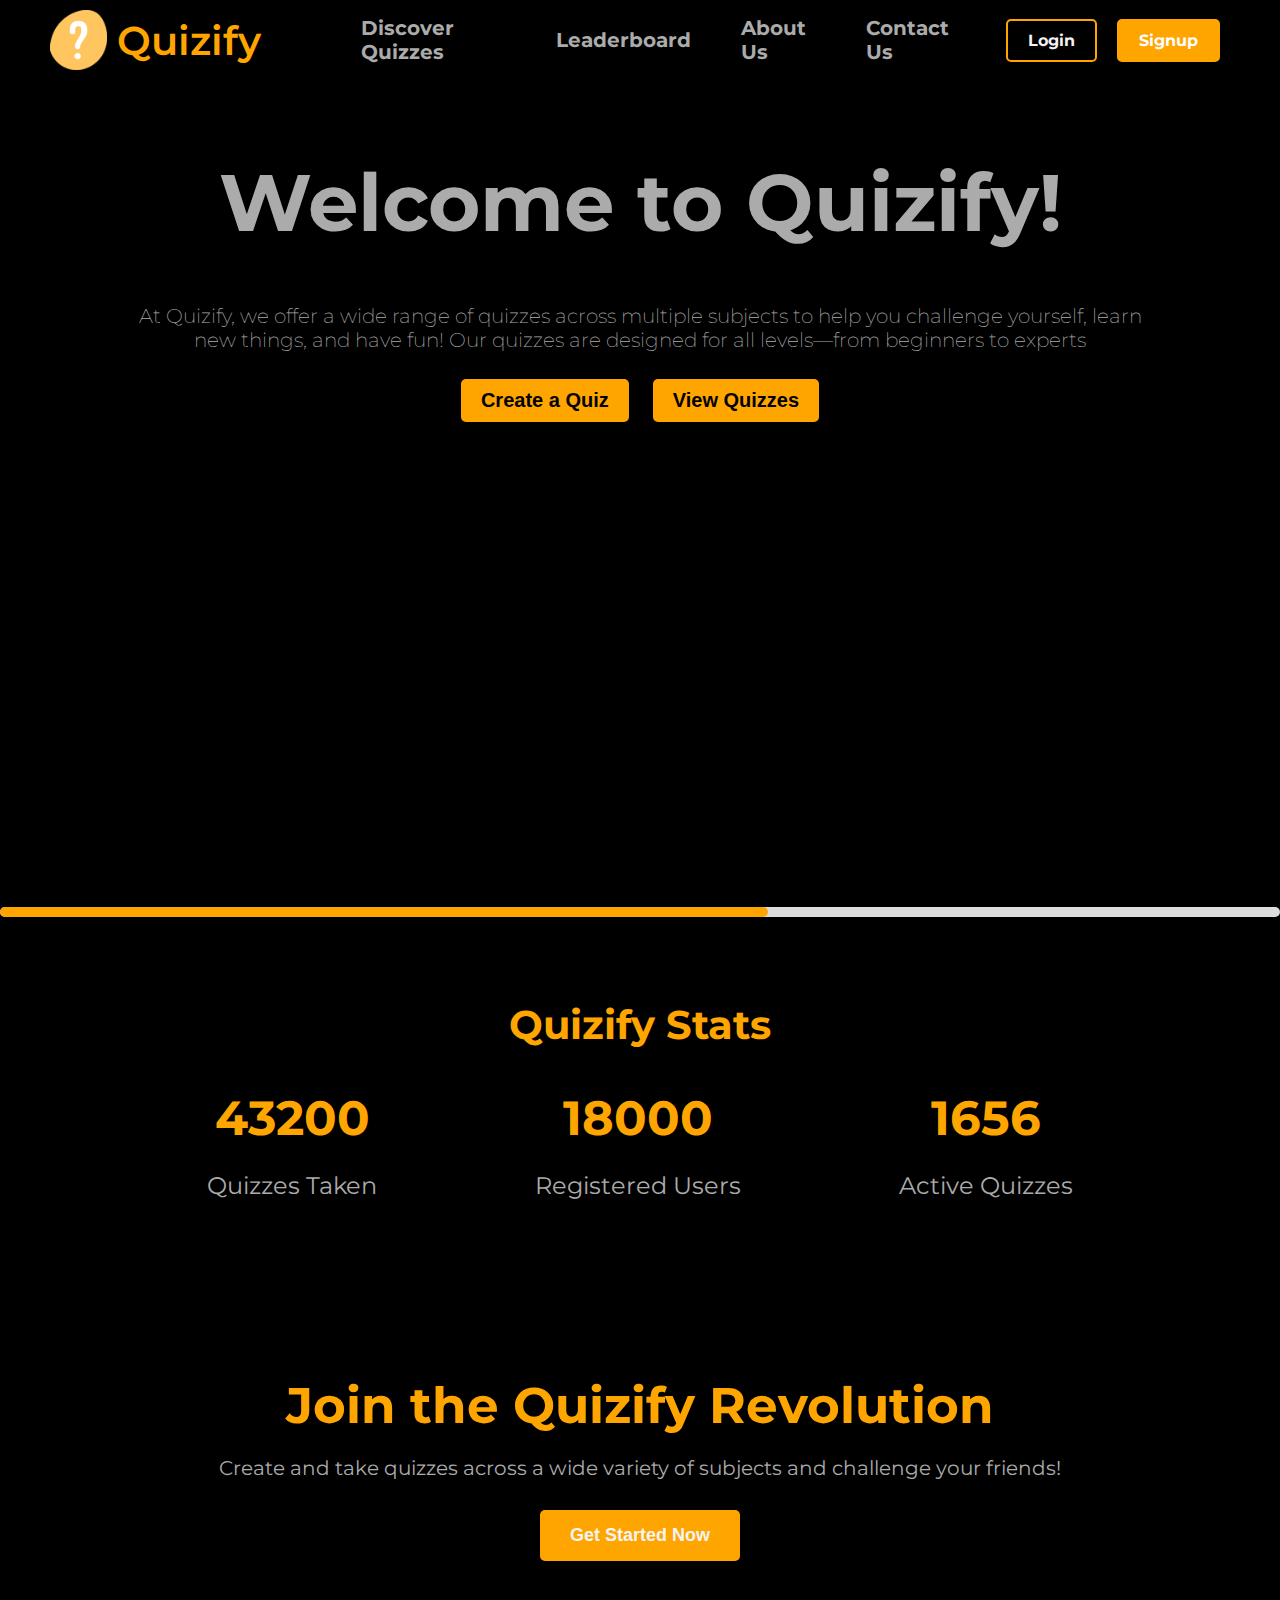
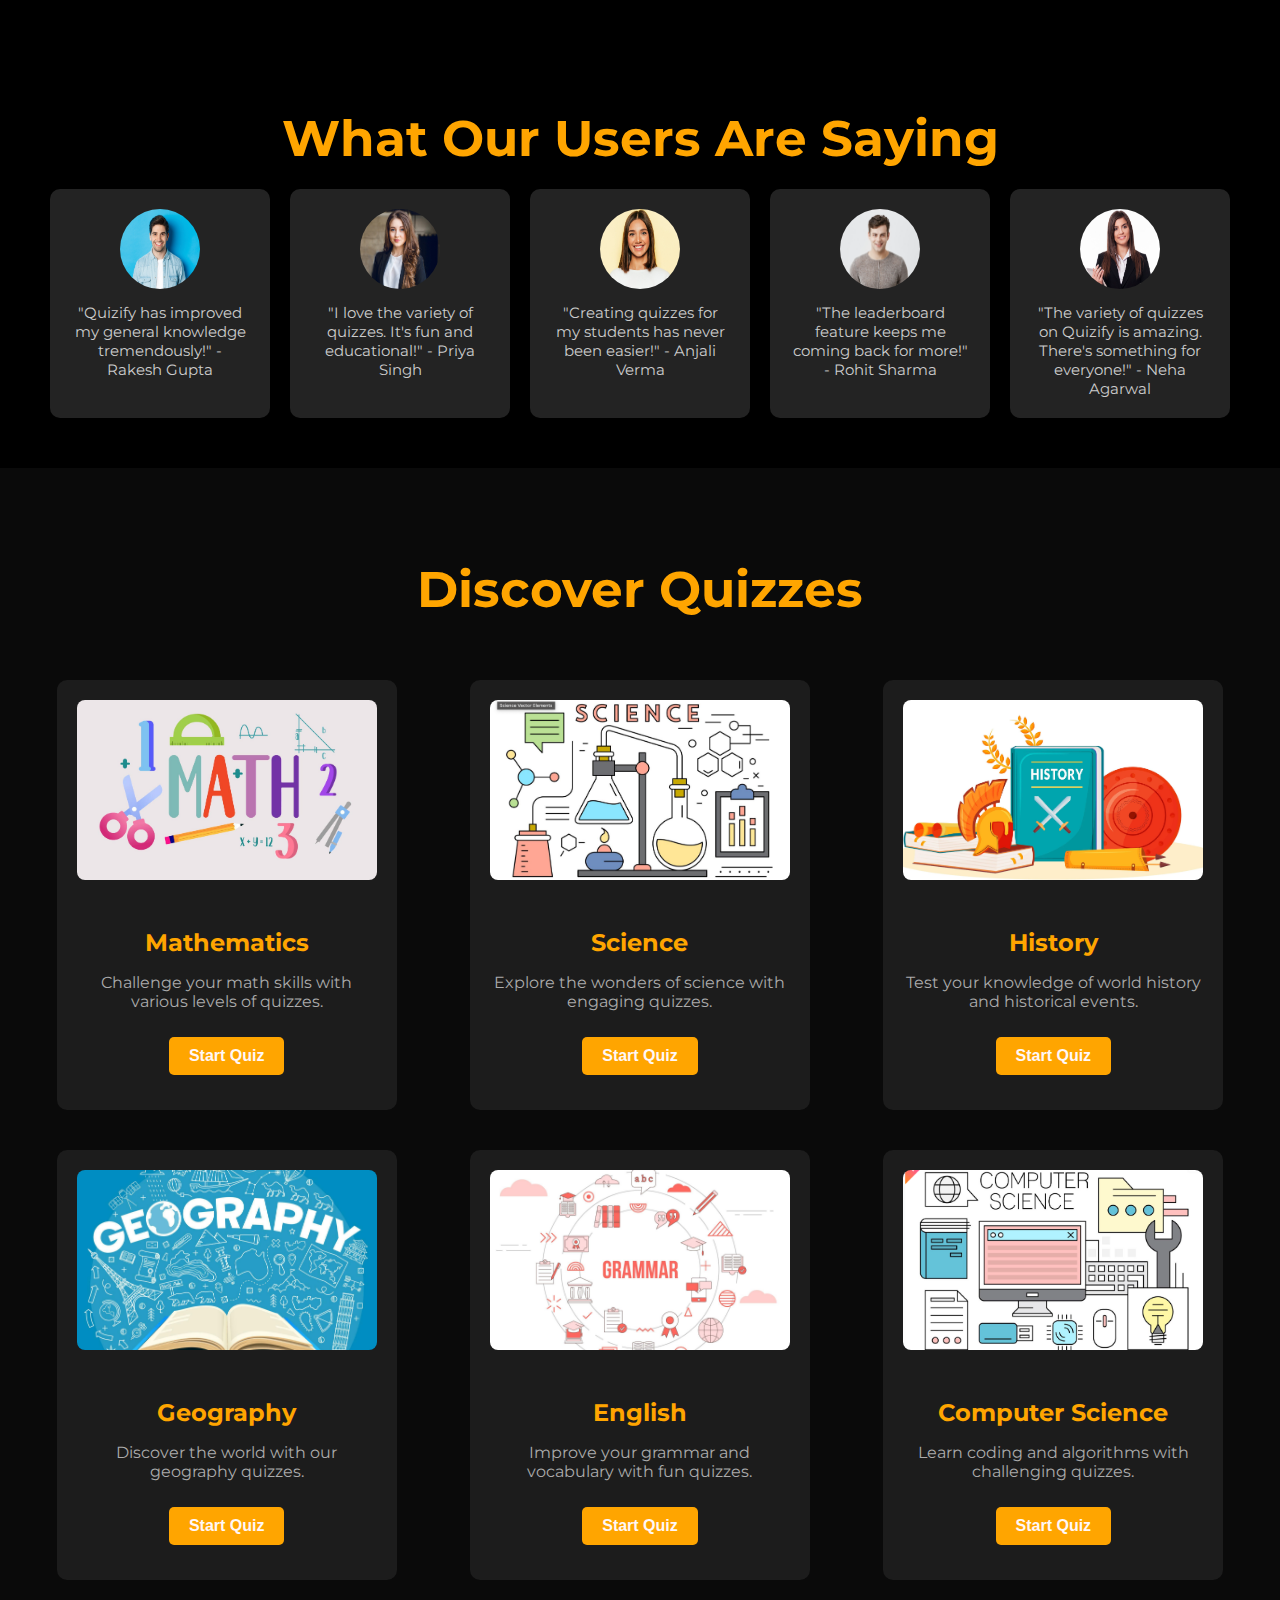
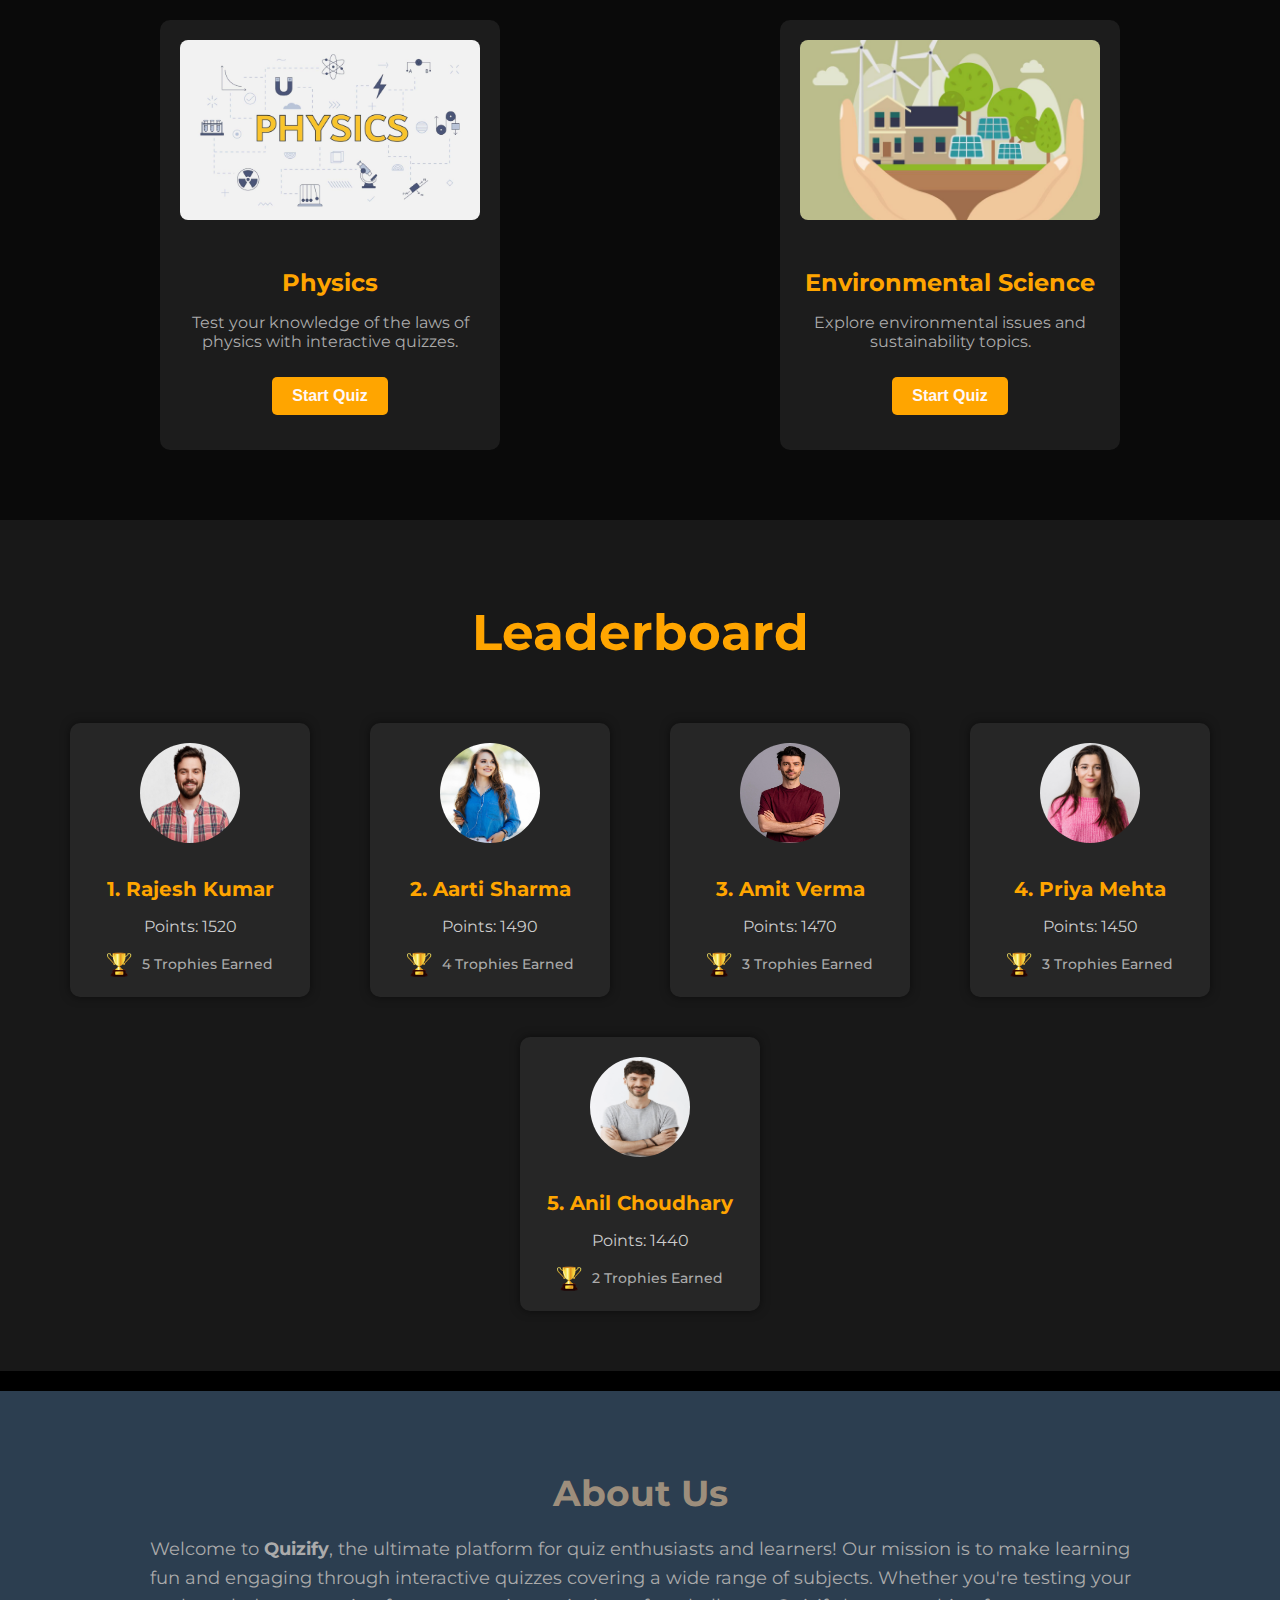
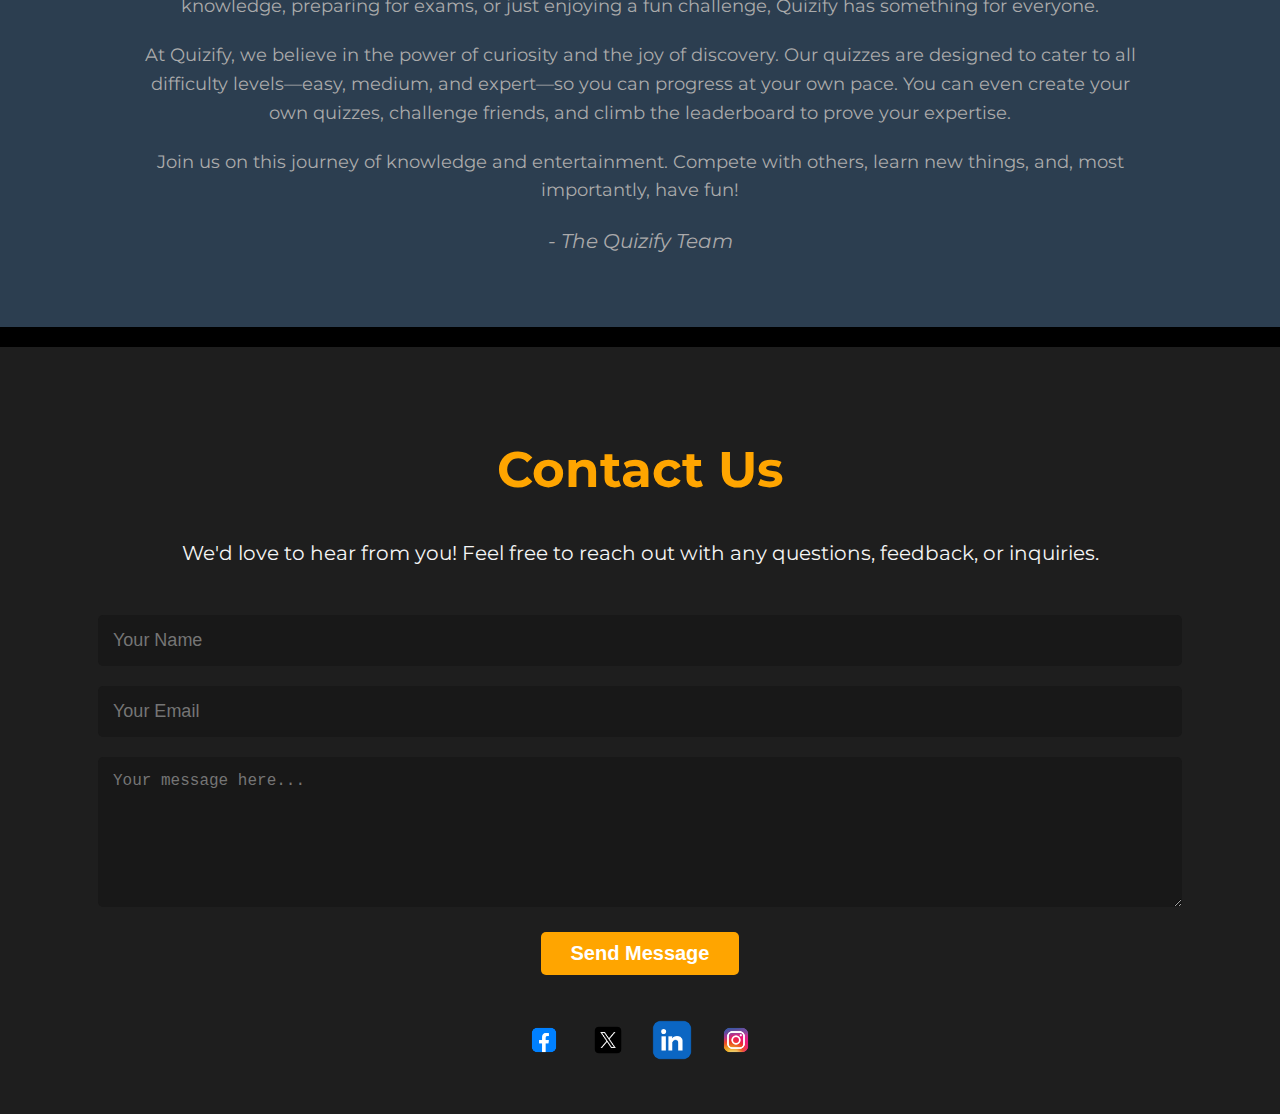
<file: index.html>
<!DOCTYPE html>
<html lang="en">
<head>
    <meta charset="UTF-8">
    <meta name="viewport" content="width=device-width, initial-scale=1.0">
    <title>Quiz Platform</title>
    <link href="https://fonts.googleapis.com/css2?family=Montserrat:wght@400;700&display=swap" rel="stylesheet">
    <link rel="stylesheet" href="styles.css">
    
</head>
<body>

    <section>
        <nav>
            <ul class="nav">

                <!-- logo and name -->
                <li class="left-menu">
                    <img src="image/question mark.png" class="nav-logo">
                    <div class="name"><span>Quizify</span></div>
                </li>
                <!-- navigation links -->
                <li><a href="#discover-quiz">Discover Quizzes</a></li>
                <li><a href="#leaderboard">Leaderboard</a></li>
                <li><a href="#about-us">About Us</a></li>
                <li><a href="#contact-us">Contact Us</a></li>
    
                <!-- login and signup buttons -->
                <li><a href="login.html" target="_blank" class="btn login-btn">Login</a></li>
                <li><a href="login.html" target="_blank" class="btn signup-btn">Signup</a></li>
            </ul>
        </nav>
    </section>


<!-- home section -->
<section>
    <div class="main-container">
        <h1>Welcome to Quizify!</h1>
        <h2>At Quizify, we offer a wide range of quizzes across multiple subjects to help you challenge yourself,
            learn new things, and have fun! Our quizzes are designed for all levels—from beginners to experts</h2>
        <div id="choice-section">
            <a href="create-quiz.html"><button>Create a Quiz</button></a>
            <a href="quizzes.html"><button>View Quizzes</button></a>
        </div>
    </div>
    <section>
        <div class="progress-bar">
            <div class="progress"></div>
        </div>
    </section>
</section>


<!-- animated stats counter -->
<section class="stats-counter">
    <h2>Quizify Stats</h2>
    <div class="stats-container">
        <div class="stat-item">
            <span class="stat-number" data-target="120000">0</span>
            <p>Quizzes Taken</p>
        </div>
        <div class="stat-item">
            <span class="stat-number" data-target="50000">0</span>
            <p>Registered Users</p>
        </div>
        <div class="stat-item">
            <span class="stat-number" data-target="4500">0</span>
            <p>Active Quizzes</p>
        </div>
    </div>
</section>

<!-- call to action (cta)) -->
<section class="cta-banner">
    <div class="cta-content">
        <h2>Join the Quizify Revolution</h2>
        <p>Create and take quizzes across a wide variety of subjects and challenge your friends!</p>
        <a href="login.html"><button class="cta-button">Get Started Now</button></a>

    </div>
</section>

<!-- testimonial carousel -->
<section class="testimonial-carousel">
    <h2>What Our Users Are Saying</h2>
    <div class="carousel-container">
        <div class="testimonial-slide">
            <img src="image/test.4.png">
            <p>"Quizify has improved my general knowledge tremendously!" - Rakesh Gupta</p>
        </div>
        <div class="testimonial-slide">
            <img src="image/test.1.png">
            <p>"I love the variety of quizzes. It's fun and educational!" - Priya Singh</p>
        </div>
        <div class="testimonial-slide">
            <img src="image/test.2.png">
            <p>"Creating quizzes for my students has never been easier!" - Anjali Verma</p>
        </div>
        <div class="testimonial-slide">
            <img src="image/test.5.png">
            <p>"The leaderboard feature keeps me coming back for more!" - Rohit Sharma</p>
        </div>
        <div class="testimonial-slide">
            <img src="image/test.3.png">
            <p>"The variety of quizzes on Quizify is amazing. There's something for everyone!" - Neha Agarwal</p>
        </div>
    </div>
</section>



<!-- discover quizzes -->
<section class="discover-quiz" id="discover-quiz">
    <h2>Discover Quizzes</h2>
    <div class="quiz-cards">

        <div class="card">
            <img src="image/maths.png" class="quiz-image">
            <h3>Mathematics</h3>
            <p>Challenge your math skills with various levels of quizzes.</p>
            <a href="https://www.mathopolis.com/questions/quizzes.php" target="_blank">
                <button>Start Quiz</button>
            </a>
        </div>
        <div class="card">
            <img src="image/science.png" class="quiz-image">
            <h3>Science</h3>
            <p>Explore the wonders of science with engaging quizzes.</p>
            <a href="https://www.britannica.com/quiz/science-quiz" target="_blank">
                <button>Start Quiz</button>
            </a>
        </div>
        <div class="card">
            <img src="image/history.png" class="quiz-image">
            <h3>History</h3>
            <p>Test your knowledge of world history and historical events.</p>
            <a href="https://www.britannica.com/quiz/41-questions-from-britannicas-most-popular-world-history-quizzes" target="_blank">
                <button>Start Quiz</button>
            </a>
        </div>
        <div class="card">
            <img src="image/geography.png" class="quiz-image">
            <h3>Geography</h3>
            <p>Discover the world with our geography quizzes.</p>
            <a href="https://www.triviaplaza.com/geography-world-quizzes/" target="_blank">
                <button>Start Quiz</button>
            </a>
        </div>

        <div class="card">
            <img src="image/grammar.png" class="quiz-image">
            <h3>English</h3>
            <p>Improve your grammar and vocabulary with fun quizzes.</p>
            <a href="https://www.oxfordonlineenglish.com/english-level-test/grammar" target="_blank">
                <button>Start Quiz</button>
            </a>
        </div>
        <div class="card">
            <img src="image/computer_science.png" class="quiz-image">
            <h3>Computer Science</h3>
            <p>Learn coding and algorithms with challenging quizzes.</p>
            <a href="https://www.tutorialspoint.com/basics_of_computer_science/basics_of_computer_science_online_quiz.htm" target="_blank">
                <button>Start Quiz</button>
            </a>
        </div>
        <div class="card">
            <img src="image/physics.png" class="quiz-image">
            <h3>Physics</h3>
            <p>Test your knowledge of the laws of physics with interactive quizzes.</p>
            <a href="https://www.britannica.com/quiz/all-about-physics-quiz" target="_blank">
                <button>Start Quiz</button>
            </a>
        </div>
        <div class="card">
            <img src="image/evs.png" class="quiz-image">
            <h3>Environmental Science</h3>
            <p>Explore environmental issues and sustainability topics.</p>
            <a href="https://www.proprofs.com/quiz-school/story.php?title=evs-quiz-created-by-mrs-kajal-sharma-ps-ukhlarsi-muradnagar_2yi" target="_blank">
                <button>Start Quiz</button>
            </a>
        </div>
    </div>
</section>


<!-- leaderboard -->
<section class="leaderboard-section" id="leaderboard">
    <h2>Leaderboard</h2>
    <div class="leaderboard-container">

        <div class="leaderboard-card">
            <img src="image/player 1.png" class="player-image">
            <h3>1. Rajesh Kumar</h3>
            <p>Points: 1520</p>
            <div class="achievement">
                <img src="image/trophy.png" alt="Trophy Icon" class="trophy-icon">
                <span>5 Trophies Earned</span>
            </div>
        </div>

        <div class="leaderboard-card">
            <img src="image/player 4.png "class="player-image">
            <h3>2. Aarti Sharma</h3>
            <p>Points: 1490</p>
            <div class="achievement">
                <img src="image/trophy.png" alt="Trophy Icon" class="trophy-icon">
                <span>4 Trophies Earned</span>
            </div>
        </div>

        <div class="leaderboard-card">
            <img src="image/player 2.png"class="player-image">
            <h3>3. Amit Verma</h3>
            <p>Points: 1470</p>
            <div class="achievement">
                <img src="image/trophy.png" alt="Trophy Icon" class="trophy-icon">
                <span>3 Trophies Earned</span>
            </div>
        </div>

        <div class="leaderboard-card">
            <img src="image/player 5.png"class="player-image">
            <h3>4. Priya Mehta</h3>
            <p>Points: 1450</p>
            <div class="achievement">
                <img src="image/trophy.png" alt="Trophy Icon" class="trophy-icon">
                <span>3 Trophies Earned</span>
            </div>
        </div>

        <div class="leaderboard-card">
            <img src="image/player 3.png"class="player-image">
            <h3>5. Anil Choudhary</h3>
            <p>Points: 1440</p>
            <div class="achievement">
                <img src="image/trophy.png" alt="Trophy Icon" class="trophy-icon">
                <span>2 Trophies Earned</span>
            </div>
        </div>
    </div>
</section>


<!-- about us -->
<section id="about-us" class="about-us-section">
    <div class="about-us-container">
        <h2>About Us</h2>
        <p>
            Welcome to <strong>Quizify</strong>, the ultimate platform for quiz enthusiasts and learners! Our mission is to make learning fun and engaging through interactive quizzes covering a wide range of subjects. Whether you're testing your knowledge, preparing for exams, or just enjoying a fun challenge, Quizify has something for everyone.
        </p>
        <p>
            At Quizify, we believe in the power of curiosity and the joy of discovery. Our quizzes are designed to cater to all difficulty levels—easy, medium, and expert—so you can progress at your own pace. You can even create your own quizzes, challenge friends, and climb the leaderboard to prove your expertise.
        </p>
        <p>
            Join us on this journey of knowledge and entertainment. Compete with others, learn new things, and, most importantly, have fun!
        </p>
        <p class="signature">
            - The Quizify Team
        </p>
    </div>
</section>


<!-- contact us -->
<section id="contact-us">
    <div class="contact-container-unique">
        <h2>Contact Us</h2>
        <p>We'd love to hear from you! Feel free to reach out with any questions, feedback, or inquiries.</p>
        
        <div class="contact-form-unique">
            <form class="contact-form-unique">
                <input type="text" placeholder="Your Name" required>
                <input type="email" placeholder="Your Email" required>
                <textarea placeholder="Your message here..." required></textarea>
                <button type="submit">Send Message</button>
            </form>
        </div>

        <div class="social-media">
            <a href="#"><img src="image/facebook.png" alt="Facebook"></a>
            <a href="#"><img src="image/twitter.png" alt="Twitter"></a>
            <a href="#"><img src="image/linkedin.png" alt="LinkedIn"></a>
            <a href="#"><img src="image/instagram.png" alt="Instagram"></a>
        </div>
    </div>
</section>



<script src="script.js"></script>
</body>
</html>
</file>
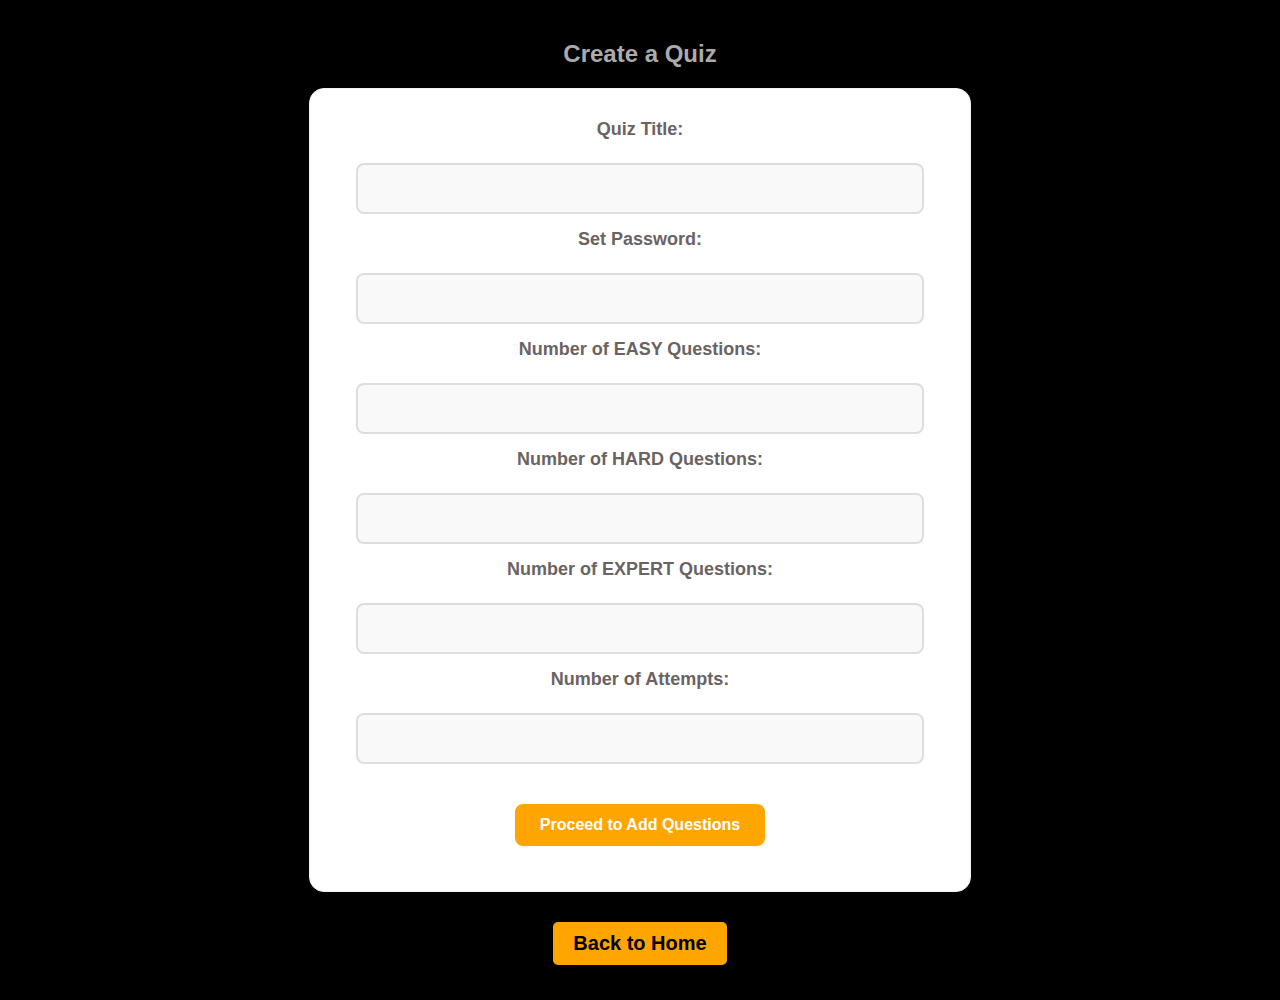
<file: add-questions.html>
<!DOCTYPE html>
<html lang="en">
<head>
    <meta charset="UTF-8">
    <meta name="viewport" content="width=device-width, initial-scale=1.0">
    <title>Add Questions</title>
    <link rel="stylesheet" href="styles.css">
</head>
<body>
    <div class="main-container-two">
        <h2>Add Questions</h2>
        <form id="add-questions-form" class="quiz-form">
            <div id="questions-container">
                <!-- Dynamic question fields will be appended here -->
            </div>
            <button type="submit">Save Quiz</button>
        </form>
        <a href="create-quiz.html"><button>Back to Create Quiz</button></a>
    </div>

    <script src="script.js"></script>
</body>
</html>
</file>
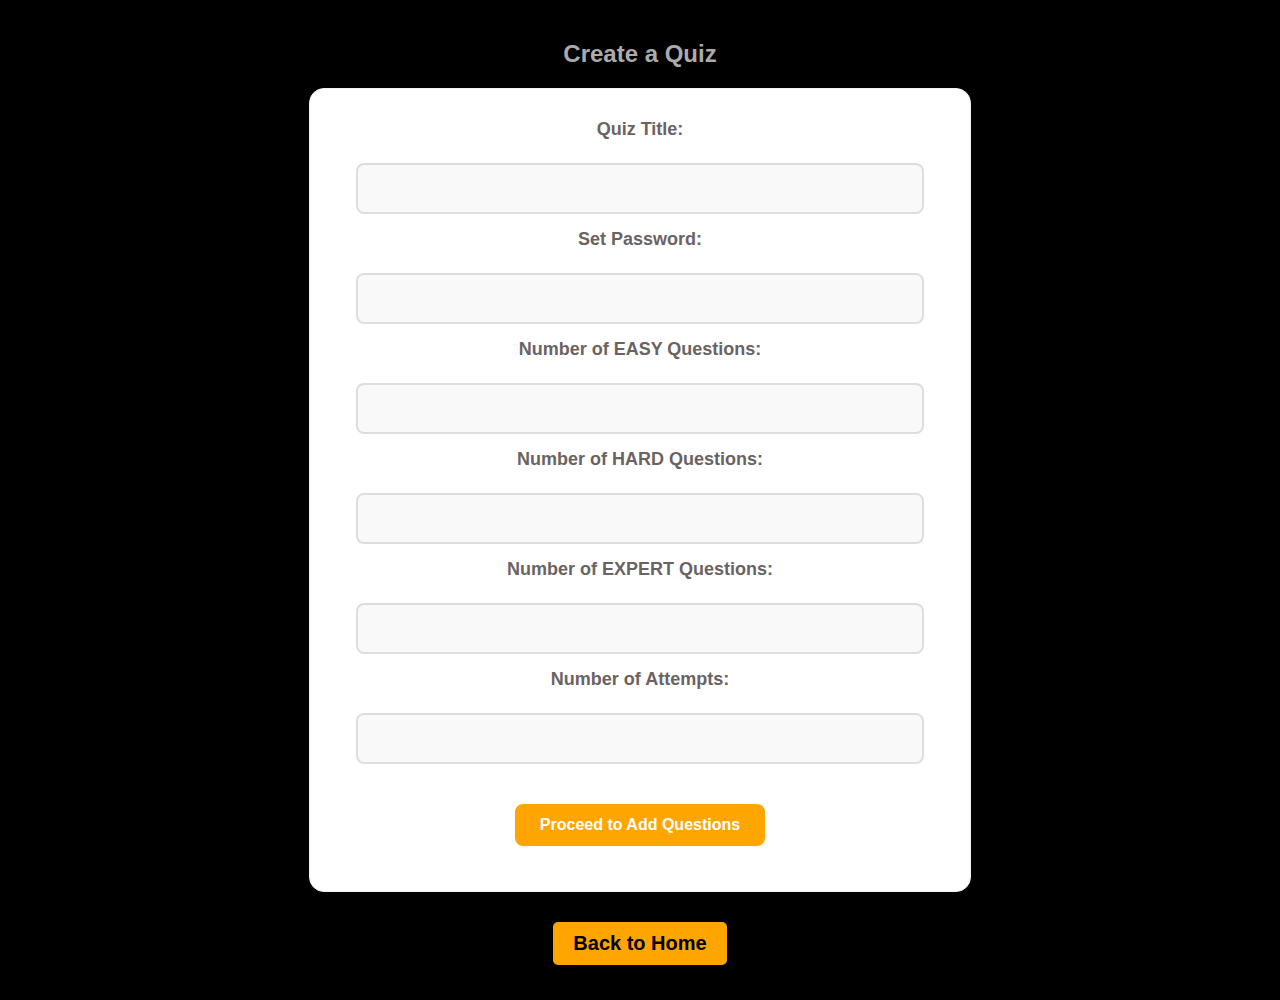
<file: create-quiz.html>
<!DOCTYPE html>
<html lang="en">
<head>
    <meta charset="UTF-8">
    <meta name="viewport" content="width=device-width, initial-scale=1.0">
    <title>Create a Quiz</title>
    <link rel="stylesheet" href="styles.css">
</head>
<body>
    <div class="main-container-two">
        <h2>Create a Quiz</h2>
        <form id="create-quiz-form" class="quiz-form">
            <label for="quiz-title">Quiz Title:</label>
            <input type="text" id="quiz-title" required>
        
            <label for="quiz-password">Set Password:</label>
            <input type="password" id="quiz-password" required>
        
            <label for="num-easy-questions">Number of EASY Questions:</label>
            <input type="number" id="num-easy-questions" min="1" required>
        
            <label for="num-hard-questions">Number of HARD Questions:</label>
            <input type="number" id="num-hard-questions" min="1" required>
        
            <label for="num-expert-questions">Number of EXPERT Questions:</label>
            <input type="number" id="num-expert-questions" min="1" required>
        
            <label for="num-attempts">Number of Attempts:</label>
            <input type="number" id="num-attempts" min="1" required>
        
            <button type="submit">Proceed to Add Questions</button>
        </form>
        
        <a href="index.html"><button>Back to Home</button></a>
    </div>

    <script src="script.js"></script>
</body>
</html>
</file>
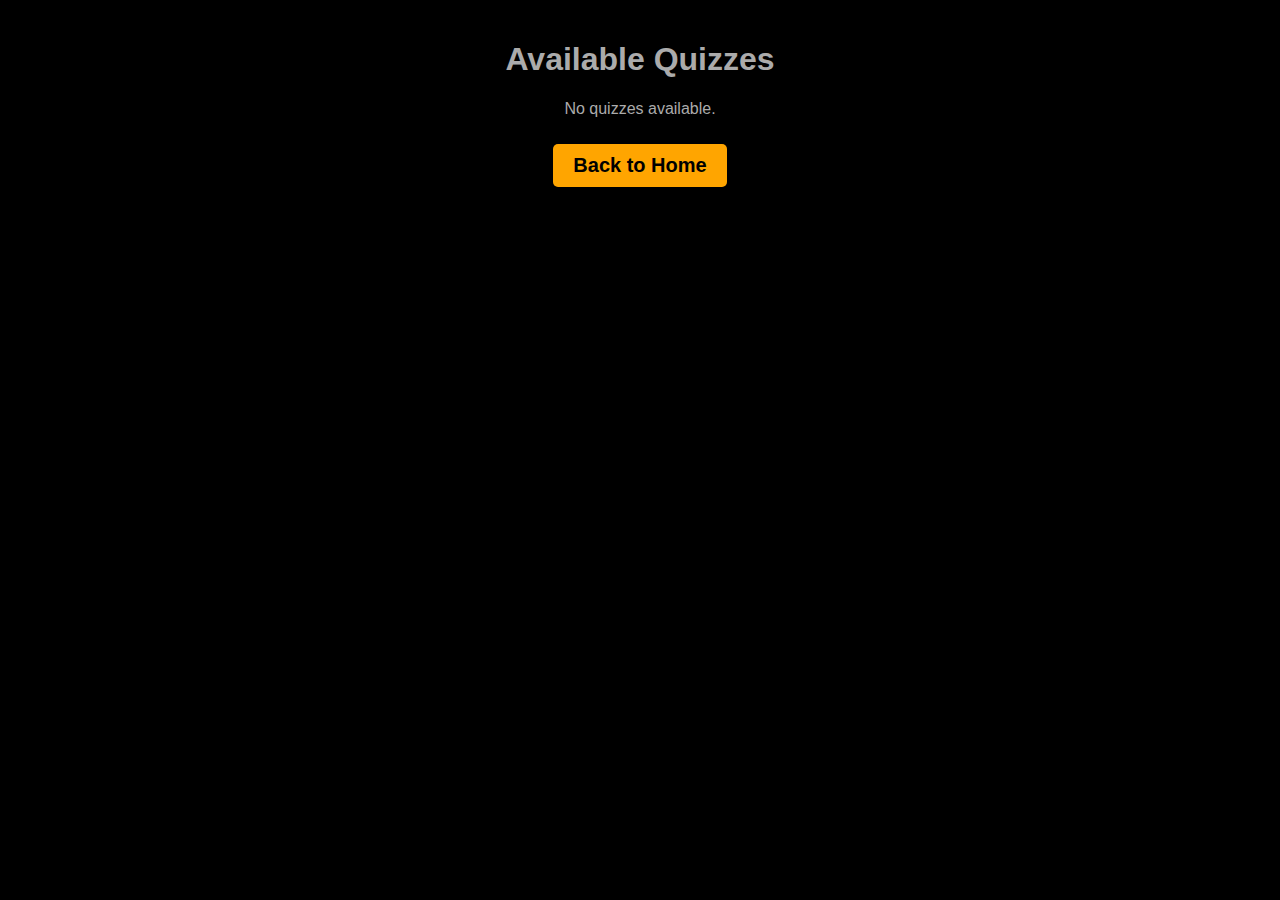
<file: edit-quiz.html>
<!DOCTYPE html>
<html lang="en">
<head>
    <meta charset="UTF-8">
    <meta name="viewport" content="width=device-width, initial-scale=1.0">
    <title>Edit Questions</title>
    <link rel="stylesheet" href="styles.css">
</head>
<body>
    <div class="main-container">
        <h2 style="font-size: 30px; font-weight: bold;">Edit Quiz</h2>
        <form id="edit-questions-form" class="quiz-form">
            <div id="questions-container">
                <!-- Dynamic question fields will be appended here -->
            </div>
            <button type="submit">Save Quiz</button>
        </form>
        <a href="quizzes.html"><button>Back to Play Quiz</button></a>
    </div>

    <script src="script.js"></script>
</body>
</html>
</file>
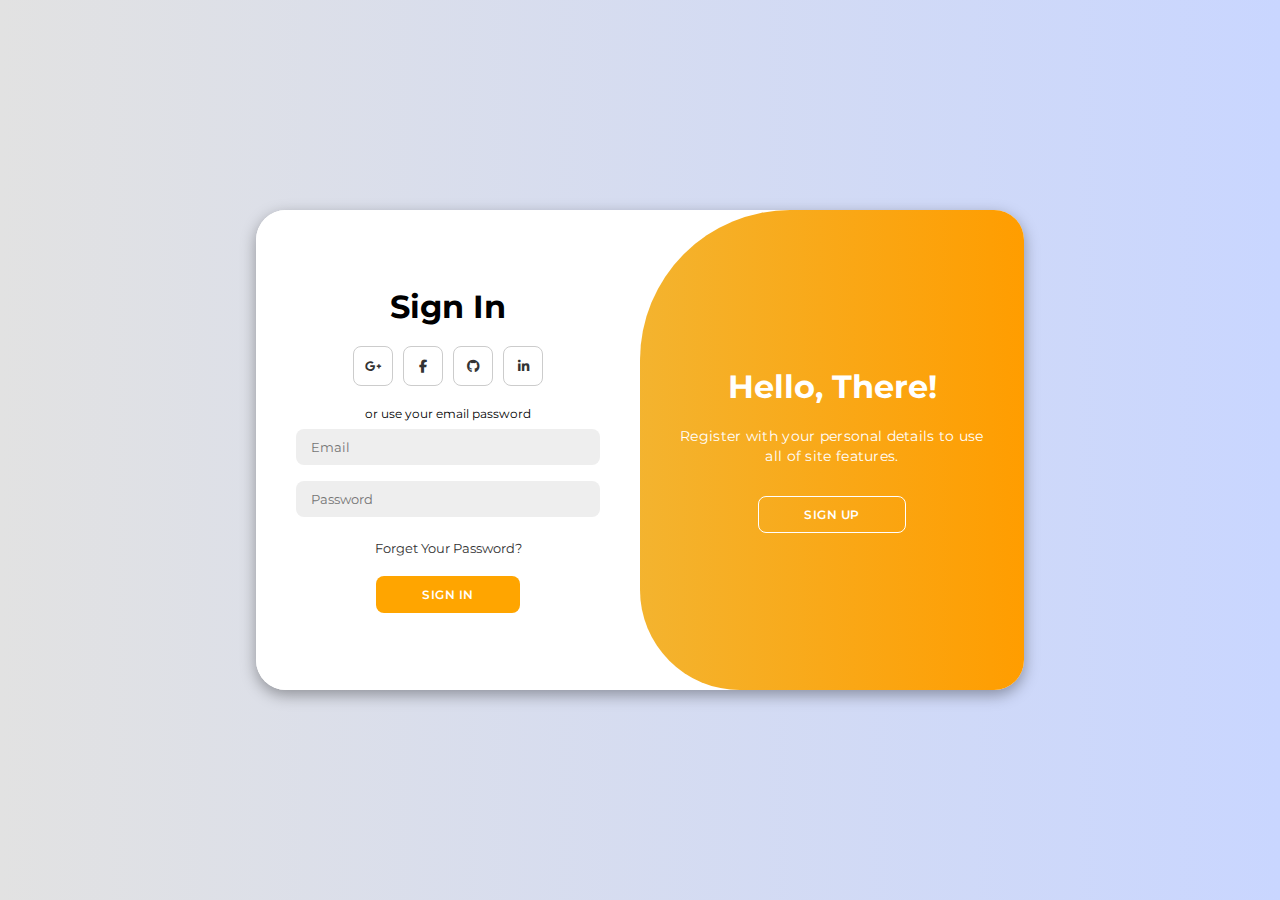
<file: login.html>
<!DOCTYPE html>
<html lang="en">

<head>
    <meta charset="UTF-8">
    <meta name="viewport" content="width=device-width, initial-scale=1.0">
    <link rel="stylesheet" href="https://cdnjs.cloudflare.com/ajax/libs/font-awesome/6.4.2/css/all.min.css">
    <link rel="stylesheet" href="login.css">
    <title>Modern Login Page</title>
</head>

<body>

    <div class="container" id="container">
        <div class="form-container sign-up">
            <form>
                <h1>Create Account</h1>
                <div class="social-icons">
                    <a href="#" class="icon"><i class="fa-brands fa-google-plus-g"></i></a>
                    <a href="#" class="icon"><i class="fa-brands fa-facebook-f"></i></a>
                    <a href="#" class="icon"><i class="fa-brands fa-github"></i></a>
                    <a href="#" class="icon"><i class="fa-brands fa-linkedin-in"></i></a>
                </div>
                <span>or use your email for registeration</span>
                <input type="text" placeholder="Name">
                <input type="email" placeholder="Email">
                <input type="password" placeholder="Password">
                <button>Sign Up</button>
            </form>
        </div>
        <div class="form-container sign-in">
            <form>
                <h1>Sign In</h1>
                <div class="social-icons">
                    <a href="#" class="icon"><i class="fa-brands fa-google-plus-g"></i></a>
                    <a href="#" class="icon"><i class="fa-brands fa-facebook-f"></i></a>
                    <a href="#" class="icon"><i class="fa-brands fa-github"></i></a>
                    <a href="#" class="icon"><i class="fa-brands fa-linkedin-in"></i></a>
                </div>
                <span>or use your email password</span>
                <input type="email" placeholder="Email">
                <input type="password" placeholder="Password">
                <a href="#">Forget Your Password?</a>
                <button>Sign In</button>
            </form>
        </div>
        <div class="toggle-container">
            <div class="toggle">
                <div class="toggle-panel toggle-left">
                    <h1>Welcome Back!</h1>
                    <p>Enter your personal details to use all of site features.</p>
                    <button class="hidden" id="login">Sign In</button>
                </div>
                <div class="toggle-panel toggle-right">
                    <h1>Hello, There!</h1>
                    <p>Register with your personal details to use all of site features.</p>
                    <button class="hidden" id="register">Sign Up</button>
                </div>
            </div>
        </div>
    </div>

    <script src="login.js"></script>
</body>

</html>
</file>
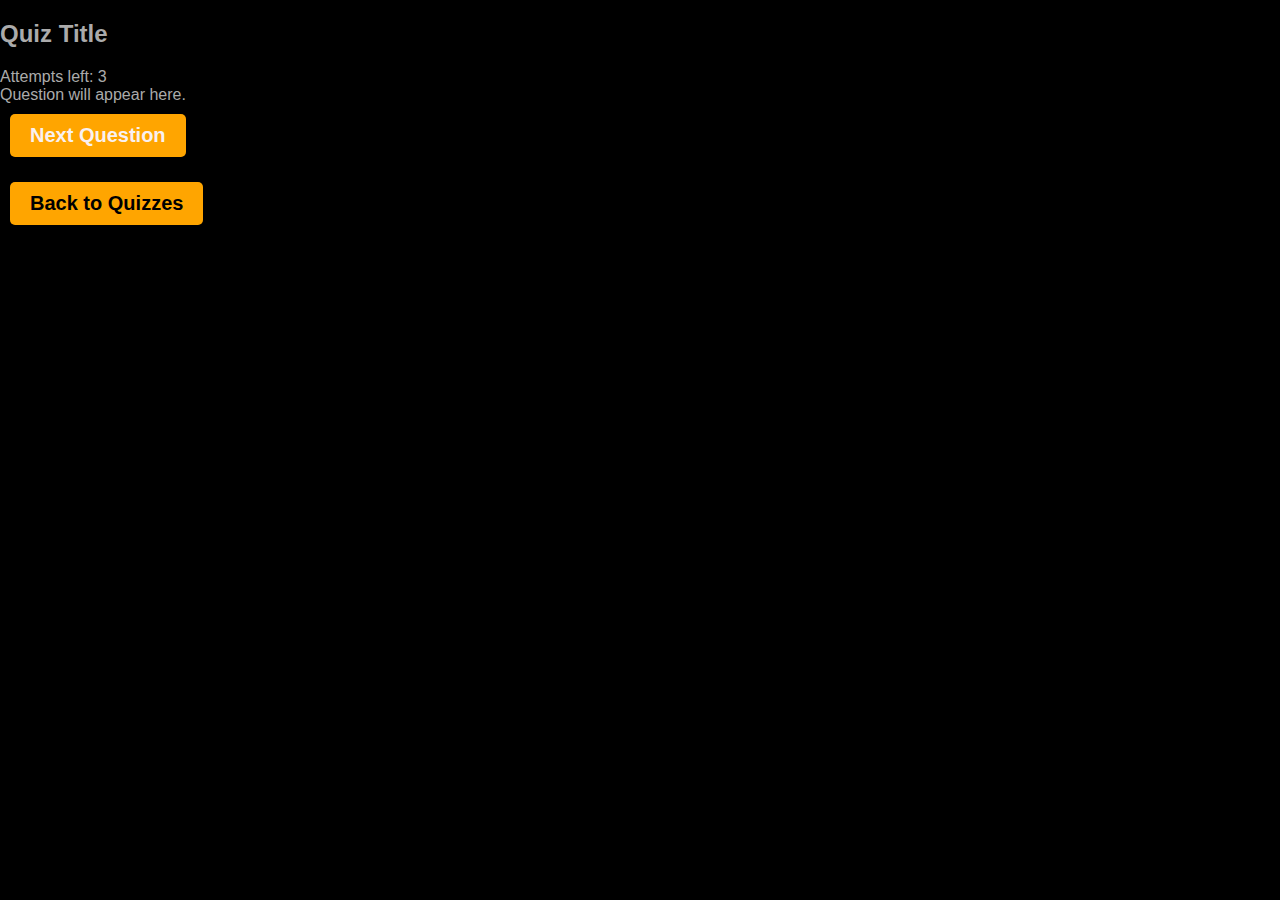
<file: play-quiz.html>
<!DOCTYPE html>
<html lang="en">
<head>
    <meta charset="UTF-8">
    <meta name="viewport" content="width=device-width, initial-scale=1.0">
    <title>Play Quiz</title>
    <link rel="stylesheet" href="styles.css">
</head>
<body>
    <div id="main-container">
        <h2 id="quiz-title">Quiz Title</h2>
        <div id="attempts-text">Attempts left: 3</div>
        <div id="question-text">Question will appear here.</div>
        <div id="options-container"></div>
        <button id="next-question-button" disabled>Next Question</button>
        <div id="feedback"></div>

        <!-- Button to Return to the Quizzes Page -->
        <a href="quizzes.html"><button>Back to Quizzes</button></a>
    </div>

    <!-- JavaScript file with updated logic -->
    <script src="script.js"></script>
</body>
</html>
</file>
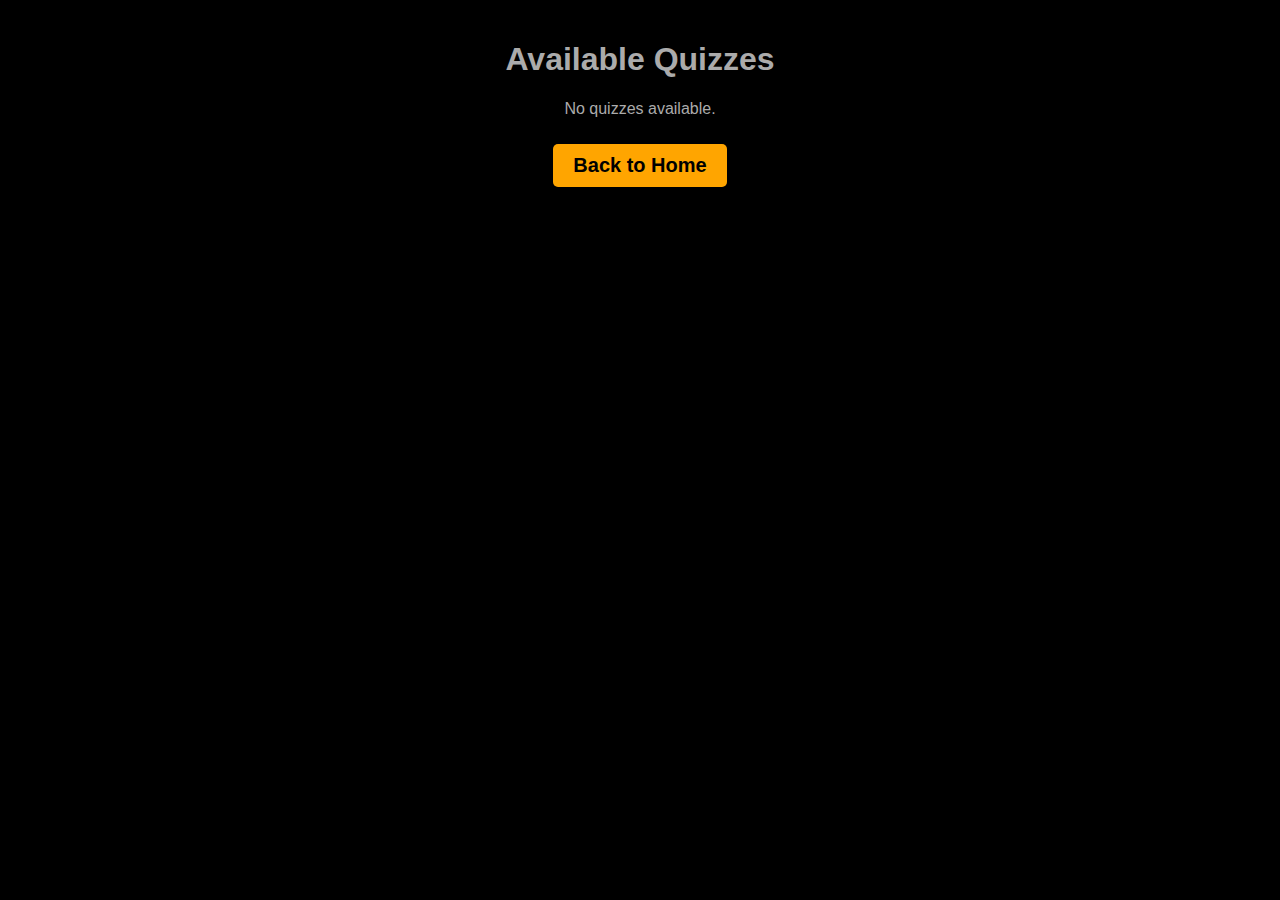
<file: quizzes.html>
<!DOCTYPE html>
<html lang="en">
<head>
    <meta charset="UTF-8">
    <meta name="viewport" content="width=device-width, initial-scale=1.0">
    <title>Available Quizzes</title>
    <link rel="stylesheet" href="styles.css">
</head>
<body>
    <div class="main-container-two">
        <h1>Available Quizzes</h1>
        <div id="quizzes-list">
            <!-- List of quizzes will be dynamically generated here -->
        </div>
        <a href="index.html"><button>Back to Home</button></a>
    </div>

    <script src="script.js"></script>
</body>
</html>
</file>
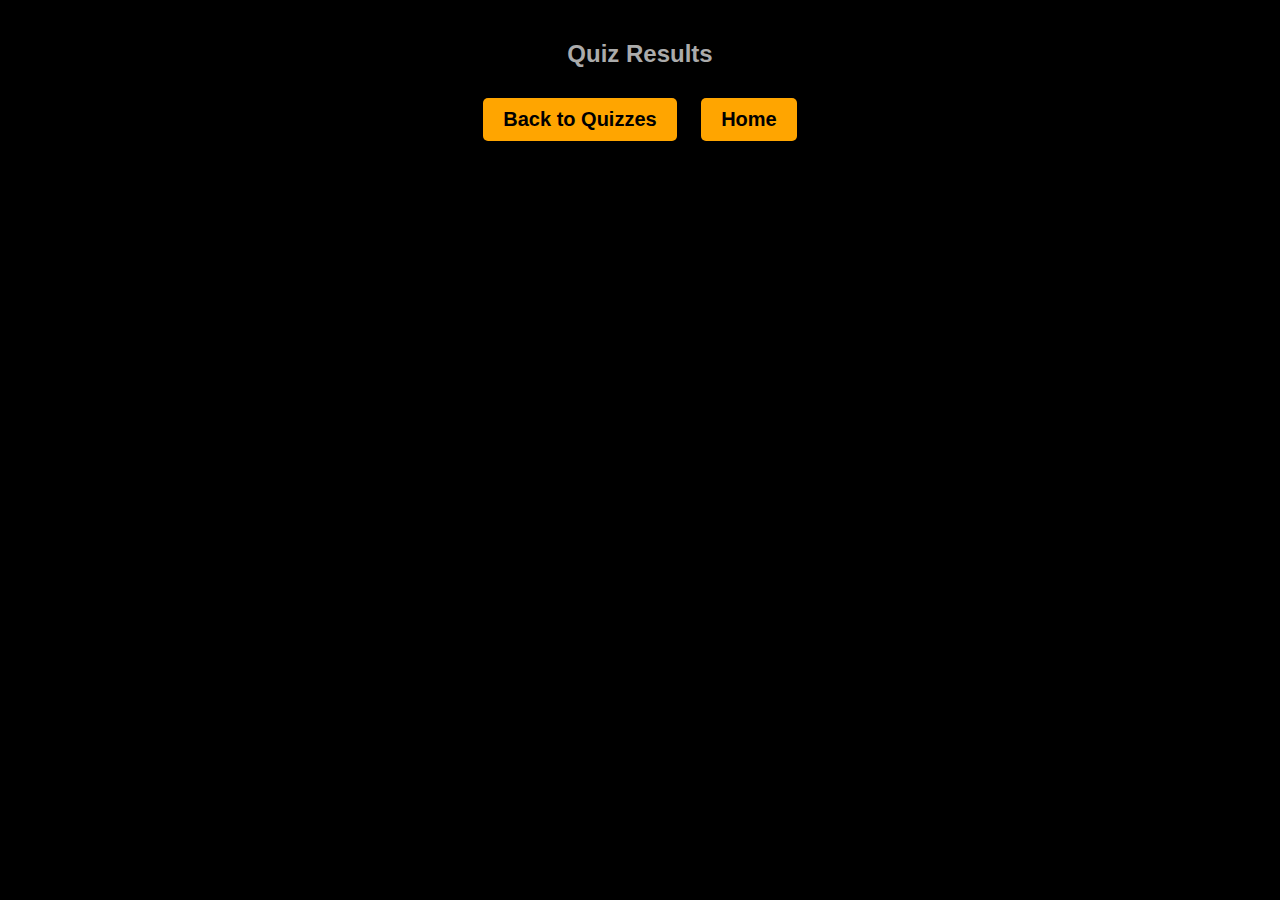
<file: results.html>
<!DOCTYPE html>
<html lang="en">
<head>
    <meta charset="UTF-8">
    <meta name="viewport" content="width=device-width, initial-scale=1.0">
    <title>Quiz Results</title>
    <link rel="stylesheet" href="styles.css">
</head>
<body>
    <div class="main-container-two">
        <h2>Quiz Results</h2>
        <p id="result-summary"></p>
        <a href="quizzes.html"><button>Back to Quizzes</button></a>
        <a href="index.html"><button>Home</button></a>
    </div>

    <script src="script.js"></script>
</body>
</html>
</file>
<file: styles.css>
body {
    font-family: 'Montserrat', sans-serif;
    background-color: black;
    color: #ababab; 
    margin: 0;
    padding: 0;
    transition: 0.5s;
}

html {
    scroll-behavior: smooth;
}

nav {
    padding: 10px;
}

nav ul {
    list-style-type: none;
    margin: 0;
    display: flex;
    align-items: center;
}

nav ul li {
    display: flex;
    align-items: center;
}

nav ul li img.nav-logo {
    height: 60px;
    width: auto;
    margin-right: 10px;
}

nav ul li .name {
    font-size: 40px;
    color: orange;
    font-weight: 600;
    margin-right: 100px;
}

.left-menu {
    margin-right: auto;
}


nav ul li a {
    color: #ababab;
    font-size: 20px;
    font-weight: 700;
    margin-right: 50px;
    text-decoration: none;
}

nav ul li a:hover {
    color: orange;
}


/* login and signup button */
.btn {
    padding: 10px 20px;
    font-size: 16px;
    font-weight: bold;
    text-decoration: none;
    color: #f5f2f2;
    border: 2px solid orange;
    border-radius: 5px;
    transition: background-color 0.3s, color 0.3s;
}

.login-btn {
    background-color: transparent;
    margin-right: 20px; /* space between login and signup */
}

.signup-btn {
    background-color: orange;
    color: #fffdfd;
}

.btn:hover {
    background-color: orange;
    color: #f4f1f1;
    cursor: pointer;
}


/* home section */
.main-container {
    width: 80%;
    margin: auto;
    padding: 20px;
    text-align: center; 
    box-shadow: 0 0 10px rgba(0, 0, 0, 0.5);
    margin-bottom: 450px;
}

.main-container h1 {
    font-size: 80px;
    font-weight: 700;
    color: #ababab;
}

.main-container-two {
    width: 80%;
    margin: auto;
    padding: 20px;
    text-align: center; 
    box-shadow: 0 0 10px rgba(0, 0, 0, 0.5);
}

.main-container h2 {
    font-size: 20px;
    font-weight: 200;
    color: #ababab;
}

button {
    background-color: orange; 
    color: #f9f1f1; 
    border: none;
    padding: 10px 20px;
    margin: 10px;
    cursor: pointer;
    border-radius: 5px; 
    font-size: 20px;
    font-weight: 700;
    transition: background-color 0.5s;
}

button:hover {
    background-color: darkorange; 
    box-shadow: 0 0 10px rgba(0, 0, 0, 0.5); 
}

button:focus {
    outline: 3px solid rgb(171, 171, 58);
}


/* progress bar */
.progress-bar {
    width: 100%;
    background-color: #ddd;
    border-radius: 5px;
}

.progress {
    width: 60%;
    height: 10px;
    background-color: orange;
    border-radius: 5px;
}


/* stats counter section */
.stats-counter {
    text-align: center;
    padding: 50px 0;
    background-color: black;
    color: #ababab;
}

.stats-counter h2 {
    font-size: 40px;
    color: orange;
    margin-bottom: 40px;
    font-weight: 700;
}

.stats-container {
    display: flex;
    justify-content: space-around;
    text-align: center;
    margin: 0 auto;
    max-width: 80%;
}

.stat-item {
    font-size: 24px;
    color: #ababab;
}

.stat-number {
    font-size: 48px;
    color: orange;
    font-weight: 700;
}


/* call to action (cta banner )*/
.cta-banner {
    background-color: black;
    padding: 40px;
    text-align: center;
    color: #ababab;
    margin-top: 20px;
}

.cta-banner h2 {
    font-size: 50px;
    color: orange;
    margin-bottom: 10px;
}

.cta-banner p {
    font-size: 20px;
    margin-bottom: 20px;
}

.cta-button {
    background-color: orange;
    color: #f9f4f4;
    padding: 15px 30px;
    font-size: 18px;
    border: none;
    border-radius: 5px;
    cursor: pointer;
    transition: background-color 0.3s;
}

.cta-button:hover {
    background-color: darkorange;
}


/* testimonial carousel */
.testimonial-carousel {
    background-color: black;
    padding: 50px;
    text-align: center;
    color: #ababab;
}

.testimonial-carousel h2 {
    font-size: 50px;
    color: orange;
    margin-bottom: 20px;
}

.carousel-container {
    display: flex;
    justify-content: center;
    overflow: hidden;
    gap: 20px;
}

.testimonial-slide {
    width: 250px;
    background-color: #232323;
    padding: 20px;
    border-radius: 10px;
    text-align: center;
    transition: transform 0.4s;
}

.testimonial-slide img {
    width: 80px;
    height: 80px;
    border-radius: 50%;
    margin-bottom: 10px;
}

.testimonial-slide p {
    color: #ccc;
    font-size: 15px;
    margin: 0;
}


/* discover quiz section */
.discover-quiz {
    text-align: center;
    padding: 50px 20px;
    background-color: #0a0a0a;
    margin-bottom: 0px;
}

.discover-quiz h2 {
    color: orange;
    font-size: 50px;
    margin-bottom: 40px;

}

.quiz-cards {
    display: flex;
    justify-content: space-around;
    flex-wrap: wrap;
}

.card {
    background-color: #1c1c1c;
    color: #ababab;
    padding: 20px;
    border-radius: 10px;
    width: 300px; /* Increased card width */
    margin: 20px;
    text-align: center;
    transition: transform 0.3s ease-in-out, box-shadow 0.3s;
}

.card:hover {
    transform: scale(1.05);
    box-shadow: 0px 10px 20px rgba(0, 0, 0, 0.5);
}

.quiz-image {
    width: 100%;
    height: 180px;
    object-fit: cover;
    border-radius: 8px;
    margin-bottom: 20px;
}

.card h3 {
    color: orange;
    font-size: 24px;
    margin-bottom: 10px;
}

.card button {
    background-color: orange;
    color: #fff7f7;
    border: none;
    padding: 10px 20px;
    font-weight: 700;
    border-radius: 5px;
    font-size: 16px;
    cursor: pointer;
    transition: background-color 0.3s ease;
}

.card button:hover {
    background-color: #ff9f1a;
}


/*leaderboard*/
.leaderboard-section {
    text-align: center;
    padding: 40px;
    background-color: #181818;
    color: #ababab;
    /* margin-bottom: 0px; */
}

.leaderboard-section h2 {
    font-size: 50px;
    color: orange;
    margin-bottom: 40px;
    font-weight: 700;
}

.leaderboard-container {
    display: flex;
    justify-content: space-around;
    flex-wrap: wrap;
}

.leaderboard-card {
    background-color: #262626;
    border-radius: 10px;
    padding: 20px;
    width: 200px;
    margin: 20px;
    text-align: center;
    box-shadow: 0 0 10px rgba(0, 0, 0, 0.5);
    transition: transform 0.3s;
}

.leaderboard-card:hover {
    transform: scale(1.05);
}

.player-image {
    width: 100px;
    height: 100px;
    border-radius: 50%;
    margin-bottom: 20px;
}

.leaderboard-card h3 {
    font-size: 20px;
    color: orange;
    margin: 10px 0;
}

.leaderboard-card p {
    font-size: 16px;
    color: #ccc;
}

.achievement {
    display: flex;
    align-items: center;
    justify-content: center;
    margin-top: 10px;
}

.trophy-icon {
    width: 25px;
    height: 25px;
    margin-right: 10px;
}

.achievement span {
    font-size: 14px;
    color: #ababab;
    font-weight: 500;
}


/* about us */
.about-us-section {
    padding: 50px 20px;
    background-color:#2c3e50;
    color: #333;
    text-align: center;
    box-shadow: 0 4px 8px rgba(0, 0, 0, 0.2);
    margin-top: 20px;
    margin-bottom: 20px;
}

.about-us-container {
    width: 80%;
    margin: auto;
}

.about-us-section h2 {
    font-size: 36px;
    font-weight: 700;
    color: #9d8e7c;
    margin-bottom: 20px;
}

.about-us-section p {
    font-size: 18px;
    line-height: 1.6;
    margin-bottom: 20px;
    color: #ababab;
}

.about-us-section .signature {
    font-size: 20px;
    font-style: italic;
    color: #abaaab;
}

@media (max-width: 768px) {
    .about-us-container {
        width: 95%;
    }

    .about-us-section h2 {
        font-size: 28px;
    }

    .about-us-section p {
        font-size: 16px;
    }
}


/* contact us */
#contact-us {
    background-color: #1e1e1e;
    color: whitesmoke;
    padding: 50px 20px;
    text-align: center;
}

.contact-container-unique h2 {
    font-size: 50px;
    font-weight: 700;
    color: orange;
}

.contact-container-unique p {
    font-size: 20px;
    margin-bottom: 40px;
}

.contact-form-unique {
    font-size: 20px;
    margin-bottom: 30px;
}


.contact-form-unique input, 
.contact-form-unique textarea {
    width: 85%;
    padding: 15px;
    margin: 10px 0;
    border: none;
    border-radius: 5px;
    background-color: #181818;
    font-size: large;
}

.contact-form-unique textarea {
    height: 120px;
}

.contact-form-unique input:focus,
.contact-form-unique textarea:focus {
    outline: none;
    border-color: orange;
    background-color: #fff;
}

.contact-form-unique button {
    background-color: orange;
    color: white;
    border: none;
    padding: 10px 30px;
    border-radius: 5px;
    cursor: pointer;
    font-size: 20px;
    transition: background-color 0.3s ease;
}

.contact-form-unique button:hover {
    background-color: darkorange;
}


.social-media a {
    margin: 0 10px;
    display: inline-block;
}

.social-media img {
    width: 40px;
    height: auto;
    transition: transform 0.3s ease;
}

.social-media img:hover {
    transform: scale(1.2);
}



@media (max-width: 600px) {
    .quiz-cards {
        flex-direction: column;
        align-items: center;
    }

    .card {
        width: 90%;
    }
}











/* Form styling: Ensure it's centered */
.quiz-form {
    display: flex;
    flex-direction: column;
    align-items: center;
    max-width: 600px; /* Keeps it from expanding too wide */
    margin: 20px auto;
    padding: 30px;
    background-color: #ffffff;
    box-shadow: 0px 4px 15px rgba(0, 0, 0, 0.15);
    border-radius: 15px;
    border: 1px solid #f0f0f0;
    transition: transform 0.3s ease, box-shadow 0.3s ease;
    text-align: center;
    font-size: large;
    font-weight: 700;
    color: #6a6363;
}

.quiz-form:hover {
    transform: translateY(-5px); /* Lift effect */
    box-shadow: 0px 8px 20px rgba(0, 0, 0, 0.2); /* Darker shadow on hover */
}


/* Input fields fit inside the card properly */
.quiz-form input[type="text"], input[type="number"], input[type="password"] {
    padding: 12px;
    margin-top: 8px;
    width: 90%; /* Adjusted to ensure it fits within the card */
    border: 2px solid #ddd;
    border-radius: 8px;
    font-size: 20px;
    font-weight: 200;
    background-color: #f9f9f9;
    transition: all 0.3s ease;
}

/* Question block styling: Keeping content inside the card */
.quiz-form .question-block {
    margin-bottom: 20px;
    width: 90%; /* Keeps everything within the border */
    padding: 20px;
    background-color: #fff;
    border: 1px solid orange;
    border-radius: 10px;
    box-shadow: 0 4px 10px rgba(0, 0, 0, 0.1);
    text-align: left;
    margin-left: auto;
    margin-right: auto;
}

.quiz-form button {
    padding: 12px 25px; /* Larger padding for button */
    margin-top: 25px;
    background-color: orange;
    color: rgb(255, 255, 255);
    border: none;
    border-radius: 8px; /* Slightly larger radius for softer buttons */
    font-size: 16px;
    cursor: pointer;
    transition: background-color 0.3s ease, transform 0.2s ease; /* Button hover transition */
}

/* Button hover effect */
button:hover {
    background-color: darkorange;
    transform: scale(1.05); /* Slight scaling on hover for emphasis */
}

/* 'Back to Home' button styling */
a button {
    background-color: orange;
    color: black;
    margin-top: 10px;
}

/* Hover effect for 'Back to Home' button */
a button:hover {
    background-color: gray;
    transform: scale(1.05);
}

/* Add spacing between form elements */
input, label, button {
    margin-bottom: 15px;
}
</file>
<file: login.css>
@import url('https://fonts.googleapis.com/css2?family=Montserrat:wght@300;400;500;600;700&display=swap');

*{
    margin: 0;
    padding: 0;
    box-sizing: border-box;
    font-family: 'Montserrat', sans-serif;
}

body{
    background-color: #c9d6ff;
    background: linear-gradient(to right, #e2e2e2, #c9d6ff);
    display: flex;
    align-items: center;
    justify-content: center;
    flex-direction: column;
    height: 100vh;
}

.container{
    background-color: #fff;
    border-radius: 30px;
    box-shadow: 0 5px 15px rgba(0, 0, 0, 0.35);
    position: relative;
    overflow: hidden;
    width: 768px;
    max-width: 100%;
    min-height: 480px;
}

.container p{
    font-size: 14px;
    line-height: 20px;
    letter-spacing: 0.3px;
    margin: 20px 0;
}

.container span{
    font-size: 12px;
}

.container a{
    color: #333;
    font-size: 13px;
    text-decoration: none;
    margin: 15px 0 10px;
}

.container button{
    background-color: orange;
    color: #fff;
    font-size: 12px;
    padding: 10px 45px;
    border: 1px solid transparent;
    border-radius: 8px;
    font-weight: 600;
    letter-spacing: 0.5px;
    text-transform: uppercase;
    margin-top: 10px;
    cursor: pointer;
}

.container button.hidden{
    background-color: transparent;
    border-color: #fff;
}

.container form{
    background-color: #fff;
    display: flex;
    align-items: center;
    justify-content: center;
    flex-direction: column;
    padding: 0 40px;
    height: 100%;
}

.container input{
    background-color: #eee;
    border: none;
    margin: 8px 0;
    padding: 10px 15px;
    font-size: 13px;
    border-radius: 8px;
    width: 100%;
    outline: none;
}

.form-container{
    position: absolute;
    top: 0;
    height: 100%;
    transition: all 0.6s ease-in-out;
}

.sign-in{
    left: 0;
    width: 50%;
    z-index: 2;
}

.container.active .sign-in{
    transform: translateX(100%);
}

.sign-up{
    left: 0;
    width: 50%;
    opacity: 0;
    z-index: 1;
}

.container.active .sign-up{
    transform: translateX(100%);
    opacity: 1;
    z-index: 5;
    animation: move 0.6s;
}

@keyframes move{
    0%, 49.99%{
        opacity: 0;
        z-index: 1;
    }
    50%, 100%{
        opacity: 1;
        z-index: 5;
    }
}

.social-icons{
    margin: 20px 0;
}

.social-icons a{
    border: 1px solid #ccc;
    border-radius: 20%;
    display: inline-flex;
    justify-content: center;
    align-items: center;
    margin: 0 3px;
    width: 40px;
    height: 40px;
}

.toggle-container{
    position: absolute;
    top: 0;
    left: 50%;
    width: 50%;
    height: 100%;
    overflow: hidden;
    transition: all 0.6s ease-in-out;
    border-radius: 150px 0 0 100px;
    z-index: 1000;
}

.container.active .toggle-container{
    transform: translateX(-100%);
    border-radius: 0 150px 100px 0;
}

.toggle{
    background-color: #512da8;
    height: 100%;
    background: linear-gradient(to right, #e8ca5e, #ff9d00);
    color: #fff;
    position: relative;
    left: -100%;
    height: 100%;
    width: 200%;
    transform: translateX(0);
    transition: all 0.6s ease-in-out;
}

.container.active .toggle{
    transform: translateX(50%);
}

.toggle-panel{
    position: absolute;
    width: 50%;
    height: 100%;
    display: flex;
    align-items: center;
    justify-content: center;
    flex-direction: column;
    padding: 0 30px;
    text-align: center;
    top: 0;
    transform: translateX(0);
    transition: all 0.6s ease-in-out;
}

.toggle-left{
    transform: translateX(-200%);
}

.container.active .toggle-left{
    transform: translateX(0);
}

.toggle-right{
    right: 0;
    transform: translateX(0);
}

.container.active .toggle-right{
    transform: translateX(200%);
}
</file>
